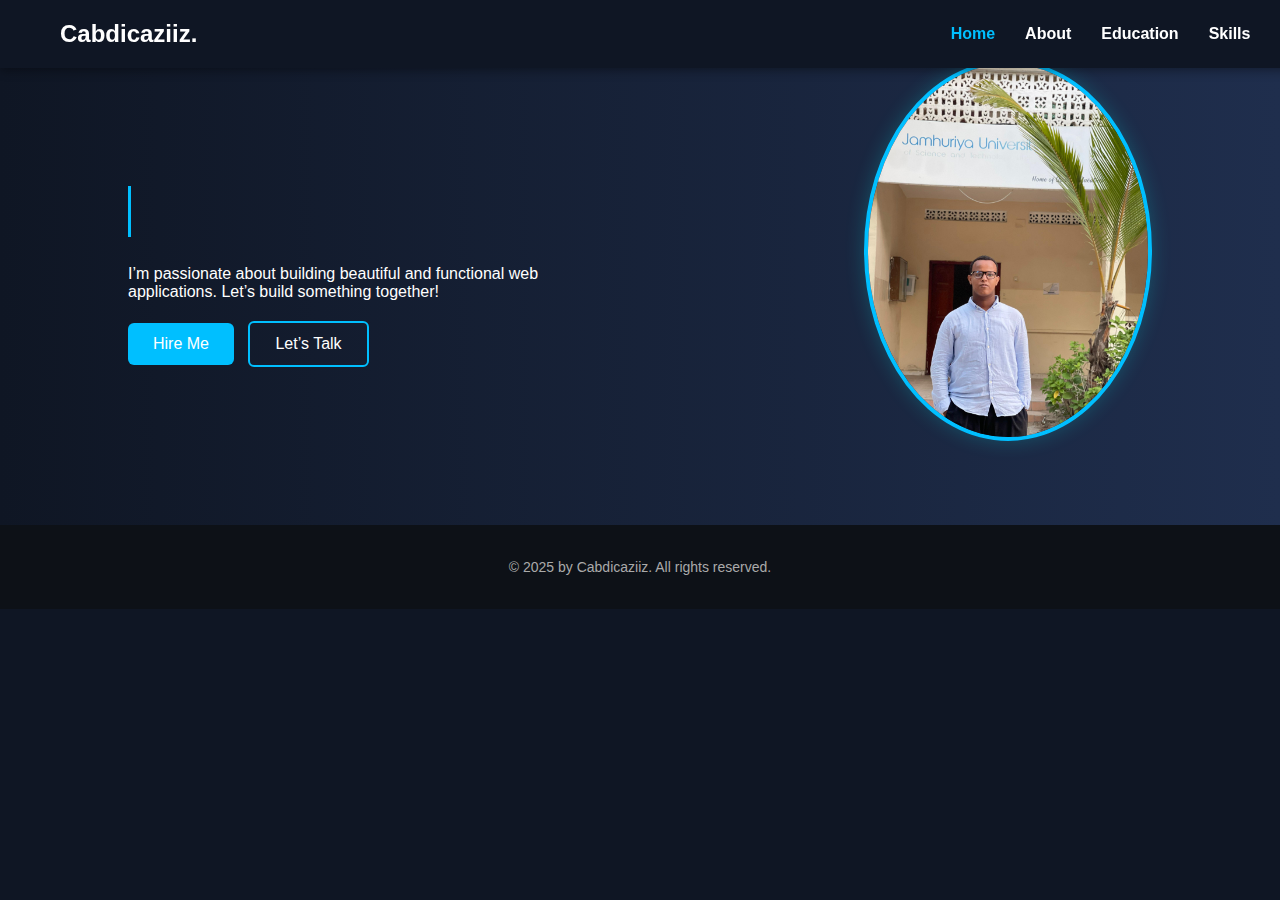
<file: index.html>
<!DOCTYPE html>
<html lang="en">
<head>
  <meta charset="UTF-8">
  <title>Cabdicaziiz | Frontend Developer</title>
  <link rel="stylesheet" href="style.css">
</head>
<body>

  <!-- ✅ Top Navigation Bar -->
  <nav class="topnav">
    <div class="logo">Cabdicaziiz.</div>
    <ul>
      <li><a href="index.html" class="active">Home</a></li>
      <li><a href="about.html">About</a></li>
      <li><a href="education.html">Education</a></li>
      <li><a href="skills.html">Skills</a></li>
    <li><a href="Contact Me.html">Contact</a></li>
    </ul>
  </nav>

  <!-- Header Section -->
  <header class="header" id="home">
    <div class="container">
      <h1 class="typewrite" data-text="Hi, I'm Cabdicaziiz|Frontend Developer|"></h1>
      <p>I’m passionate about building beautiful and functional web applications. Let’s build something together!</p>
      <div class="buttons">
        <a href="Contact Me.html">Hire Me</a>
        <a href="Contact Me.html" class="outline">Let’s Talk</a>
      </div>
    </div>
    <div class="profile-image moving-bg">
      <img src="profile.jpg" alt="Cabdicaziiz">
    </div>
  </header>

  <footer>
    <p>© 2025 by Cabdicaziiz. All rights reserved.</p>
  </footer>

  <script src="script.js"></script>
</body>
</html>
</file>
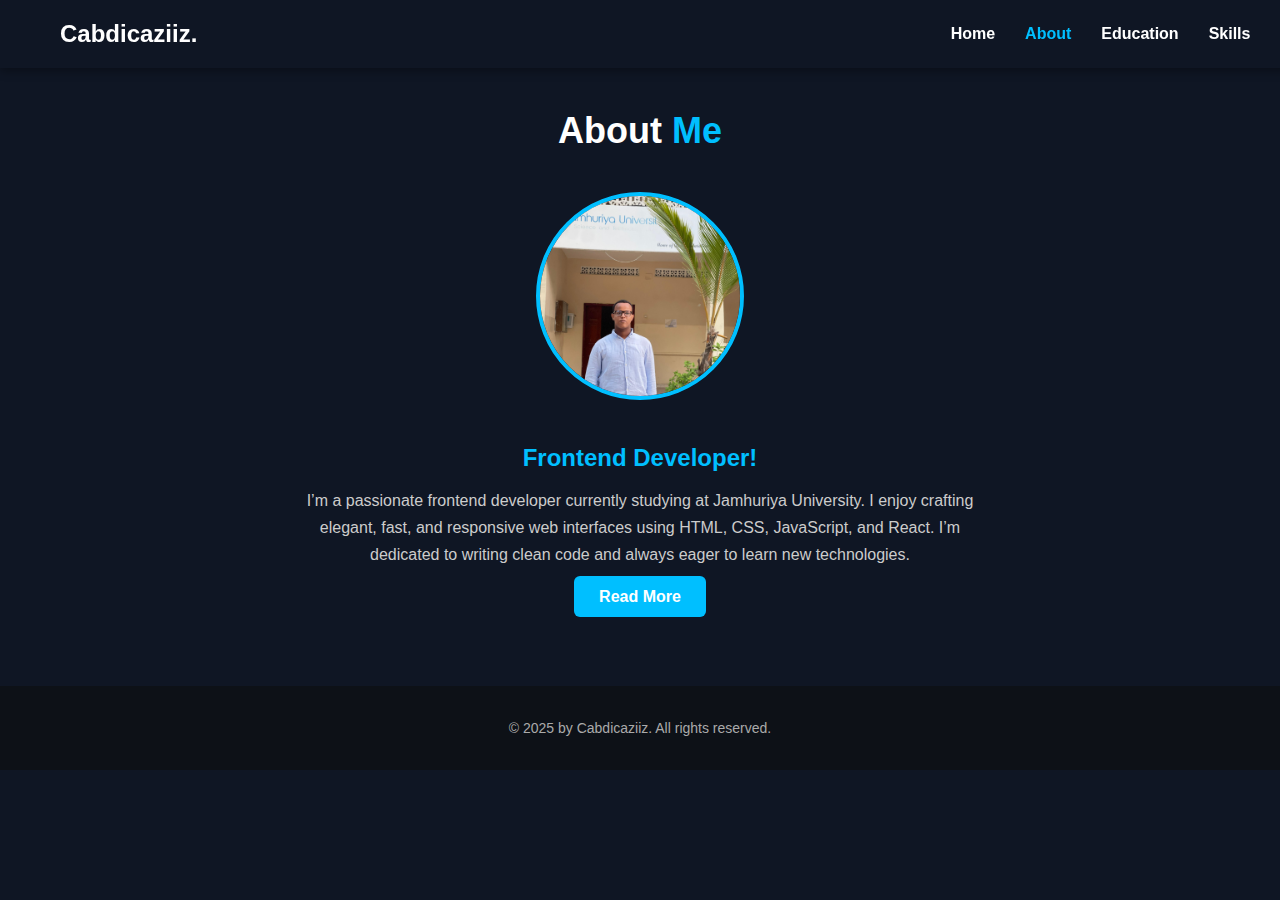
<file: about.html>
<!DOCTYPE html>
<html lang="en">
<head>
  <meta charset="UTF-8">
  <title>About | Cabdicaziiz</title>
  <link rel="stylesheet" href="style.css">
  <link rel="stylesheet" href="about.css"> <!-- CSS gaar ah -->
</head>
<body>

  <!-- Navigation -->
  <nav class="topnav">
    <div class="logo">Cabdicaziiz.</div>
    <ul>
      <li><a href="index.html">Home</a></li>
      <li><a href="about.html" class="active">About</a></li>
      <li><a href="education.html">Education</a></li>
      <li><a href="skills.html">Skills</a></li>
      <li><a href="Contact Me.html">Contact</a></li>
    </ul>
  </nav>

  <!-- About Section -->
  <section class="about-section fade-in">
    <h2 class="center-title">About <span>Me</span></h2>
    <div class="about-content">
      <div class="about-image">
        <img src="profile.jpg" alt="About Me Image">
      </div>
      <div class="about-text">
        <h3>Frontend Developer!</h3>
        <p>
          I’m a passionate frontend developer currently studying at Jamhuriya University. I enjoy crafting
          elegant, fast, and responsive web interfaces using HTML, CSS, JavaScript, and React.
          I’m dedicated to writing clean code and always eager to learn new technologies.
        </p>
        <a href="contact.html" class="read-btn">Read More</a>
      </div>
    </div>
  </section>

  <footer>
    <p>© 2025 by Cabdicaziiz. All rights reserved.</p>
  </footer>

  <script src="script.js"></script>
</body>
</html>
</file>
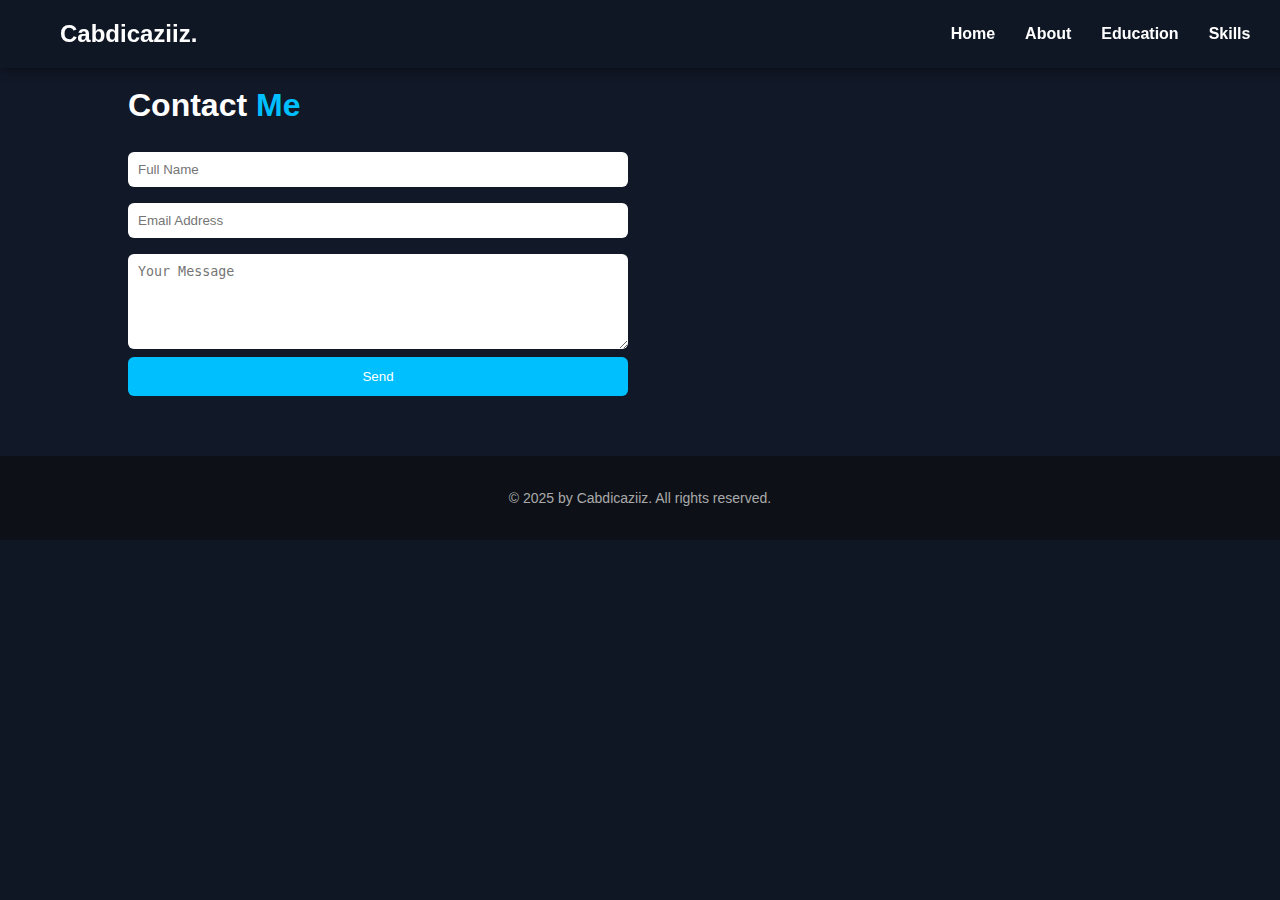
<file: Contact Me.html>
<!DOCTYPE html>
<html lang="en">
<head>
  <meta charset="UTF-8">
  <title>Contact Me | Cabdicaziiz</title>
  <link rel="stylesheet" href="style.css">
</head>
<body>

  <!-- ✅ Navigation Bar -->
  <nav class="topnav">
    <div class="logo">Cabdicaziiz.</div>
    <ul>
      <li><a href="index.html">Home</a></li>
      <li><a href="about.html">About</a></li>
      <li><a href="education.html">Education</a></li>
      <li><a href="skills.html">Skills</a></li>
         <li><a href="Contact Me.html">Contact</a></li>
    </ul>
  </nav>

  <!-- ✅ Contact Section -->
  <section class="section fade-in">
    <h2>Contact <span>Me</span></h2>
    <form>
      <input type="text" placeholder="Full Name" required />
      <input type="email" placeholder="Email Address" required />
      <textarea rows="5" placeholder="Your Message" required></textarea>
      <button type="submit">Send</button>
    </form>
  </section>

  <footer>
    <p>© 2025 by Cabdicaziiz. All rights reserved.</p>
  </footer>

  <script src="script.js"></script>
</body>
</html>
</file>
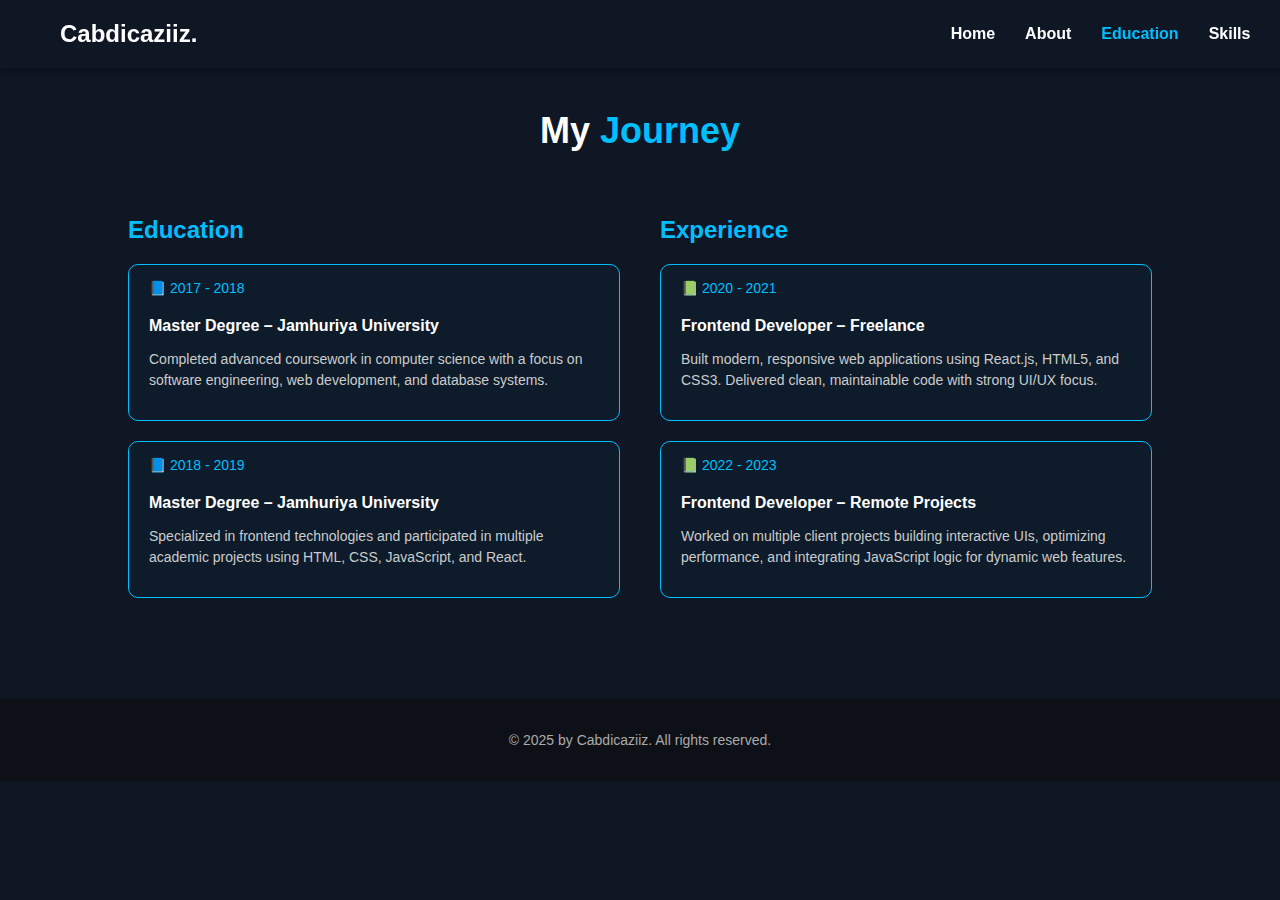
<file: education.html>
<!DOCTYPE html>
<html lang="en">
<head>
  <meta charset="UTF-8">
  <title>Education | Cabdicaziiz</title>
  <link rel="stylesheet" href="style.css">
  <link rel="stylesheet" href="education.css"> 
</head>
<body>

  <!-- Navigation -->
  <nav class="topnav">
    <div class="logo">Cabdicaziiz.</div>
    <ul>
      <li><a href="index.html">Home</a></li>
      <li><a href="about.html">About</a></li>
      <li><a href="education.html" class="active">Education</a></li>
      <li><a href="skills.html">Skills</a></li>
      <li><a href="Contact Me.html">Contact</a></li>
    </ul>
  </nav>

  <!-- Education & Experience Section -->
  <section class="education-section fade-in">
    <h2 class="center-title">My <span>Journey</span></h2>
    <div class="edu-exp-container">
     <!-- Education -->
<div class="edu-exp-box">
  <h3>Education</h3>
  <div class="card">
    <span class="year">📘 2017 - 2018</span>
    <h4>Master Degree – Jamhuriya University</h4>
    <p>Completed advanced coursework in computer science with a focus on software engineering, web development, and database systems.</p>
  </div>
  <div class="card">
    <span class="year">📘 2018 - 2019</span>
    <h4>Master Degree – Jamhuriya University</h4>
    <p>Specialized in frontend technologies and participated in multiple academic projects using HTML, CSS, JavaScript, and React.</p>
  </div>
</div>

<!-- Experience -->
<div class="edu-exp-box">
  <h3>Experience</h3>
  <div class="card">
    <span class="year">📗 2020 - 2021</span>
    <h4>Frontend Developer – Freelance</h4>
    <p>Built modern, responsive web applications using React.js, HTML5, and CSS3. Delivered clean, maintainable code with strong UI/UX focus.</p>
  </div>
  <div class="card">
    <span class="year">📗 2022 - 2023</span>
    <h4>Frontend Developer – Remote Projects</h4>
    <p>Worked on multiple client projects building interactive UIs, optimizing performance, and integrating JavaScript logic for dynamic web features.</p>
  </div>
</div>

    </div>
  </section>

  <footer>
    <p>© 2025 by Cabdicaziiz. All rights reserved.</p>
  </footer>

  <script src="script.js"></script>
</body>
</html>
</file>
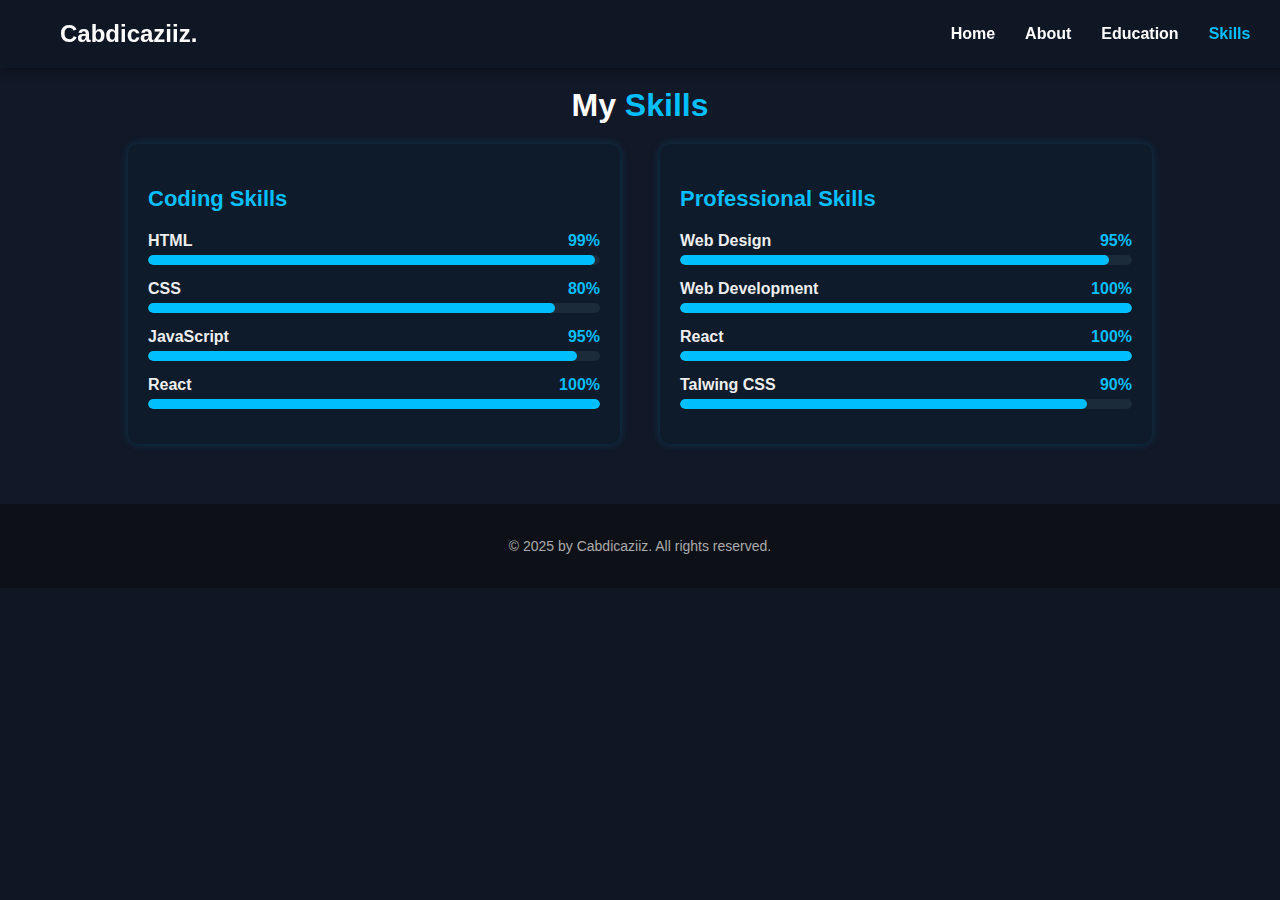
<file: skills.html>
<!DOCTYPE html>
<html lang="en">
<head>
  <meta charset="UTF-8">
  <title>Skills | Cabdicaziiz</title>
  <link rel="stylesheet" href="style.css">
  <link rel="stylesheet" href="skills.css"> <!-- file gaar ah -->
</head>
<body>

  <!-- Navigation -->
  <nav class="topnav">
    <div class="logo">Cabdicaziiz.</div>
    <ul>
      <li><a href="index.html">Home</a></li>
      <li><a href="about.html">About</a></li>
      <li><a href="education.html">Education</a></li>
      <li><a href="skills.html" class="active">Skills</a></li>
      <li><a href="Contact Me.html">Contact</a></li>
    </ul>
  </nav>

  <!-- Skills Section -->
  <section class="section fade-in">
    <h2 class="center-title">My <span>Skills</span></h2>

    <div class="skills-container">
      <!-- Coding Skills -->
      <div class="skills-box">
        <h3>Coding Skills</h3>
        <div class="skill">
          <label>HTML <span>99%</span></label>
          <div class="bar"><div class="progress" style="width: 99%;"></div></div>
        </div>
        <div class="skill">
          <label>CSS <span>80%</span></label>
          <div class="bar"><div class="progress" style="width: 90%;"></div></div>
        </div>
        <div class="skill">
          <label>JavaScript <span>95%</span></label>
          <div class="bar"><div class="progress" style="width: 95%;"></div></div>
        </div>
      <div class="skill">
          <label>React <span>100%</span></label>
          <div class="bar"><div class="progress" style="width: 100%;"></div></div>
        </div>
      </div>

      <!-- Professional Skills -->
      <div class="skills-box">
        <h3>Professional Skills</h3>
        <div class="skill">
          <label>Web Design <span>95%</span></label>
          <div class="bar"><div class="progress" style="width: 95%;"></div></div>
        </div>
        <div class="skill">
          <label>Web Development <span>100%</span></label>
          <div class="bar"><div class="progress" style="width: 100%;"></div></div>
        </div>
        <div class="skill">
          <label>React <span>100%</span></label>
          <div class="bar"><div class="progress" style="width: 100%;"></div></div>
        </div>
        <div class="skill">
          <label>Talwing CSS <span>90%</span></label>
          <div class="bar"><div class="progress" style="width: 90%;"></div></div>
        </div>
      </div>
    </div>
  </section>

  <footer>
    <p>© 2025 by Cabdicaziiz. All rights reserved.</p>
  </footer>

  <script src="script.js"></script>
</body>
</html>
</file>
<file: about.css>
.about-section {
  padding: 80px 10%;
  background-color: #0f1624;
  color: #fff;
  text-align: center;
}

.center-title {
  font-size: 36px;
  margin-bottom: 40px;
}

.center-title span {
  color: #00bfff;
}

.about-content {
  display: flex;
  flex-direction: column;
  align-items: center;
}

.about-image {
  position: relative;
  width: 200px;
  height: 200px;
  border: 4px solid #00bfff;
  border-radius: 50%;
  overflow: hidden;
  margin-bottom: 20px;
  animation: pulse 3s infinite ease-in-out;
}

.about-image img {
  width: 100%;
  height: 100%;
  object-fit: cover;
}

.about-text h3 {
  font-size: 24px;
  color: #00bfff;
  margin-bottom: 15px;
}

.about-text p {
  max-width: 700px;
  margin: 0 auto 20px;
  line-height: 1.7;
  color: #ccc;
}

.read-btn {
  padding: 12px 25px;
  background: #00bfff;
  color: #fff;
  text-decoration: none;
  border-radius: 6px;
  font-weight: bold;
  transition: background 0.3s ease;
}

.read-btn:hover {
  background: #009acb;
}

/* Pulse animation around the image */
@keyframes pulse {
  0% { box-shadow: 0 0 0 0 rgba(0, 191, 255, 0.5); }
  70% { box-shadow: 0 0 0 20px rgba(0, 191, 255, 0); }
  100% { box-shadow: 0 0 0 0 rgba(0, 191, 255, 0); }
}
</file>
<file: education.css>
.education-section {
  padding: 80px 10%;
  background-color: #0f1624;
  color: #fff;
}

.center-title {
  text-align: center;
  font-size: 36px;
  margin-bottom: 40px;
}

.center-title span {
  color: #00bfff;
}

.edu-exp-container {
  display: flex;
  flex-wrap: wrap;
  gap: 40px;
  justify-content: space-between;
}

.edu-exp-box {
  flex: 1;
  min-width: 300px;
}

.edu-exp-box h3 {
  font-size: 24px;
  color: #00bfff;
  margin-bottom: 20px;
  position: relative;
}

.card {
  border: 1px solid #00bfff;
  padding: 15px 20px;
  border-radius: 10px;
  background-color: #0d1b2a;
  margin-bottom: 20px;
  position: relative;
  transition: transform 0.3s ease;
}

.card:hover {
  transform: translateY(-5px);
}

.year {
  font-size: 14px;
  color: #00bfff;
  display: block;
  margin-bottom: 5px;
}

.card h4 {
  margin-bottom: 8px;
  color: #fff;
}

.card p {
  font-size: 14px;
  color: #ccc;
  line-height: 1.5;
}
</file>
<file: skills.css>
.skills-container {
  display: flex;
  justify-content: space-between;
  gap: 40px;
  flex-wrap: wrap;
}

.skills-box {
  flex: 1;
  min-width: 300px;
  background-color: #0d1b2a;
  padding: 20px;
  border-radius: 10px;
  box-shadow: 0 0 10px rgba(0, 191, 255, 0.2);
}

.skills-box h3 {
  margin-bottom: 20px;
  color: #00bfff;
  font-size: 22px;
}

.skill {
  margin-bottom: 15px;
}

.skill label {
  display: flex;
  justify-content: space-between;
  font-weight: bold;
  margin-bottom: 5px;
  color: #eee;
}

.bar {
  background: #1c2b3a;
  border-radius: 8px;
  overflow: hidden;
}

.progress {
  height: 10px;
  background: #00bfff;
  border-radius: 8px;
  transition: width 0.8s ease;
}

.center-title {
  text-align: center;
  margin-bottom: 40px;
}
</file>
<file: style.css>
/* Reset & Base */
body {
  margin: 0;
  font-family: 'Segoe UI', sans-serif;
  background: #0f1624;
  color: white;
  scroll-behavior: smooth;
}

/* ✅ Top Navigation Bar */
.topnav {
  position: fixed;
  top: 0;
  width: 100%;
  background-color: #0f1624;
  display: flex;
  justify-content: space-between;
  align-items: center;
  padding: 20px 60px;
  z-index: 1000;
  box-shadow: 0 2px 10px rgba(0,0,0,0.4);
}

.topnav .logo {
  font-size: 24px;
  font-weight: bold;
  color: white;
}

.topnav ul {
  display: flex;
  gap: 30px;
  list-style: none;
  margin: 0;
  padding: 0;
}

.topnav ul li a {
  text-decoration: none;
  color: white;
  font-weight: bold;
  transition: 0.3s;
}

.topnav ul li a:hover,
.topnav ul li a.active {
  color: #00bfff;
}

/* Push content down below navbar */
.header, .section, footer {
  padding-top: 100px;
}

/* Header Section */
.header {
  display: flex;
  justify-content: space-between;
  align-items: center;
  padding: 60px 10%;
  background: linear-gradient(to right, #0f1624, #1f2e4d);
}

.header .container h1 {
  font-size: 42px;
  line-height: 1.2;
}

.header .container span {
  color: #00bfff;
}

.header .container small {
  font-size: 24px;
  color: #00bfff;
}

.header p {
  margin: 20px 0;
  max-width: 500px;
}

.buttons a {
  text-decoration: none;
  color: white;
  background: #00bfff;
  padding: 12px 25px;
  border-radius: 6px;
  margin-right: 10px;
  display: inline-block;
}

.buttons .outline {
  background: transparent;
  border: 2px solid #00bfff;
}

.profile-image img {
  border-radius: 12px;
  max-width: 280px;
  box-shadow: 0 0 20px rgba(0,255,255,0.2);
}
.profile-image img {
  position: relative;
  width: 200px;
  height: 200px;
  border: 4px solid #00bfff;
  border-radius: 50%;
  overflow: hidden;
  margin-bottom: 20px;
  animation: pulse 3s infinite ease-in-out;
}

.profile-image img  {
  width: 100%;
  height: 100%;
  object-fit: cover;
}

/* Section Styling */
.section {
  padding: 60px 10%;
  background: #111827;
}

.section h2 {
  font-size: 32px;
  margin-bottom: 20px;
}

.section span {
  color: #00bfff;
}

.section ul li {
  padding: 5px 0;
}

/* Contact Form */
form {
  display: flex;
  flex-direction: column;
  max-width: 500px;
}

form input, form textarea {
  padding: 10px;
  margin: 8px 0;
  border: none;
  border-radius: 6px;
}

form button {
  padding: 12px;
  border: none;
  background: #00bfff;
  color: white;
  border-radius: 6px;
  cursor: pointer;
}

form button:hover {
  background: #009acb;
}

/* Footer */
footer {
  text-align: center;
  padding: 20px;
  background: #0d1117;
  color: #aaa;
  font-size: 14px;
}

/* Animations */
.fade-in {
  opacity: 0;
  transform: translateY(30px);
  transition: opacity 0.8s ease, transform 0.8s ease;
}

.fade-in.visible {
  opacity: 1;
  transform: translateY(0);
}
/* ... Your existing styles ... */

/* Typing Effect */
.typewrite {
  font-size: 42px;
  font-weight: bold;
  color: #00bfff;
  white-space: nowrap;
  border-right: 3px solid #00bfff;
  overflow: hidden;
  width: 0;
  animation: typing 4s steps(40, end) 1s 1 normal both, blink 0.7s infinite;
}

@keyframes typing {
  from { width: 0; }
  to { width: 100%; }
}

@keyframes blink {
  50% { border-color: transparent; }
}

/* Moving image animation */
.moving-bg img {
  animation: float 4s ease-in-out infinite;
}

@keyframes float {
  0% { transform: translateY(0px); }
  50% { transform: translateY(-10px); }
  100% { transform: translateY(0px); }
}
</file>
